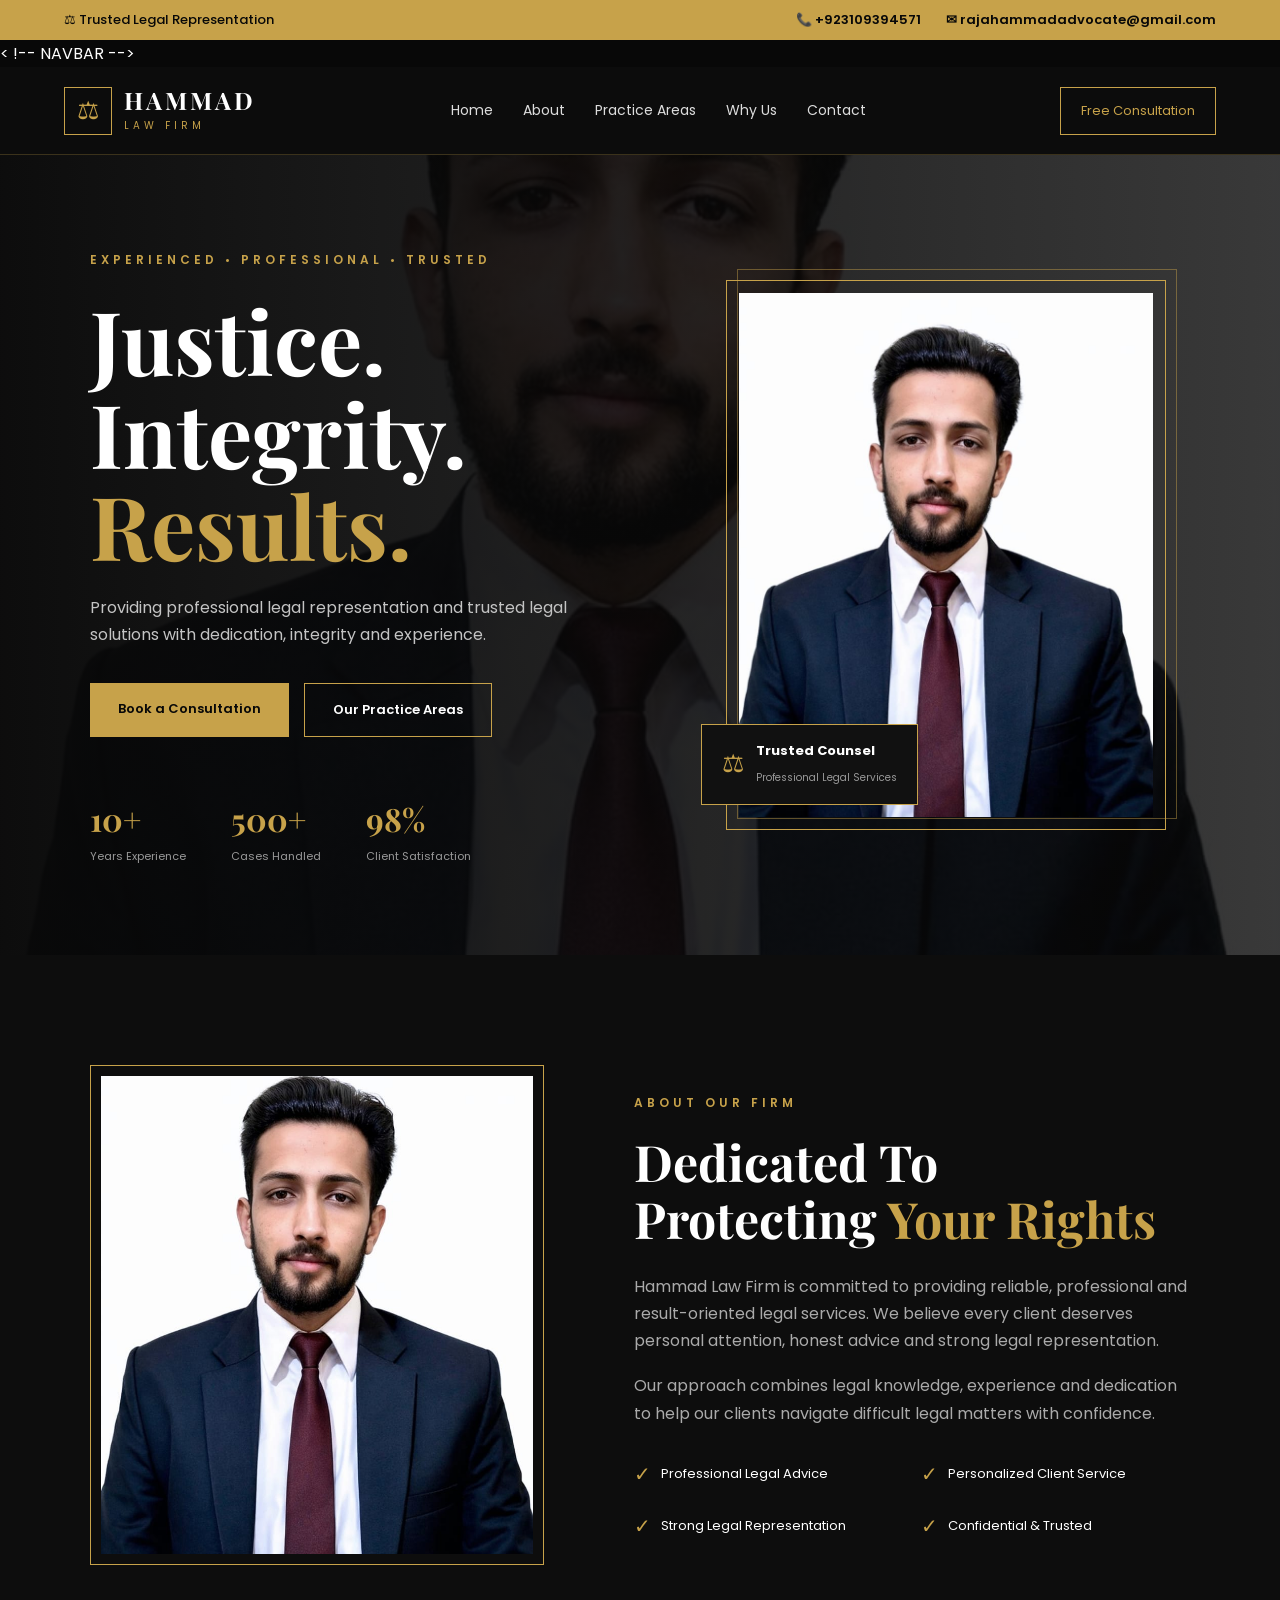
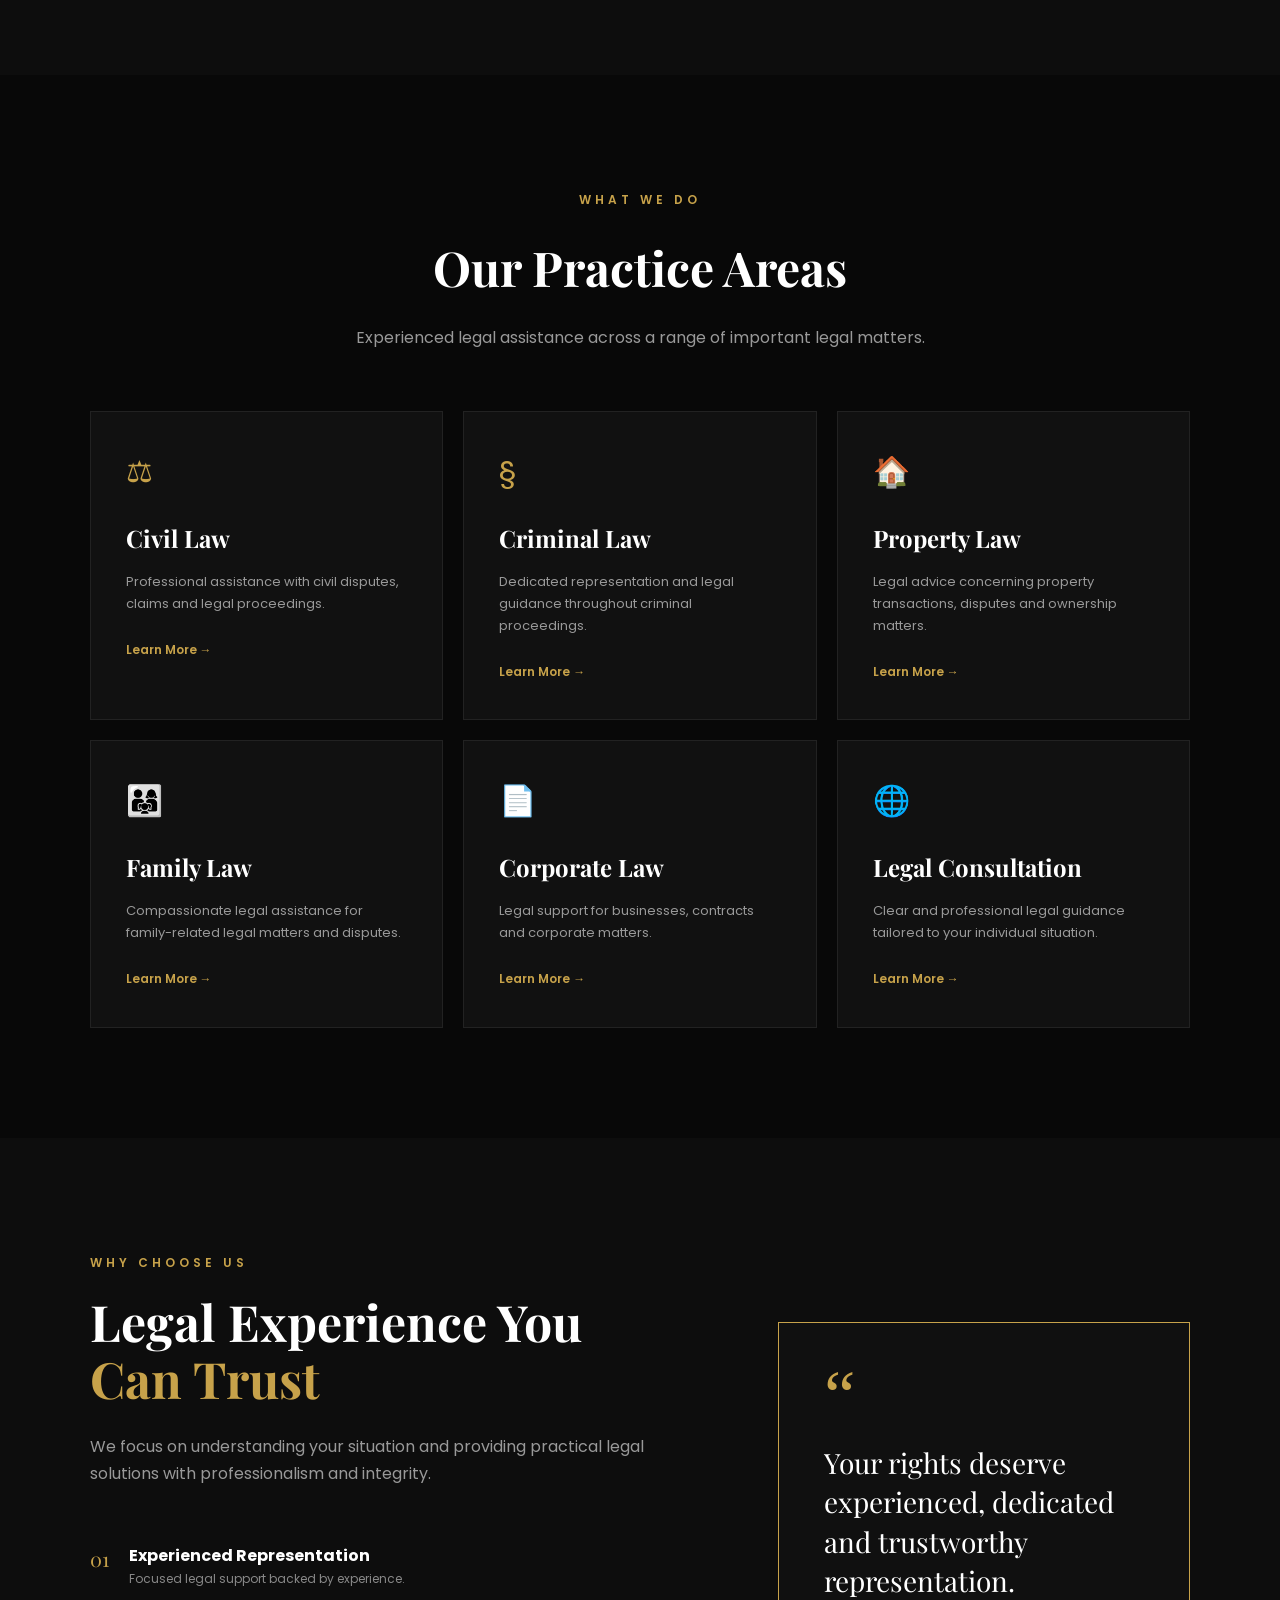
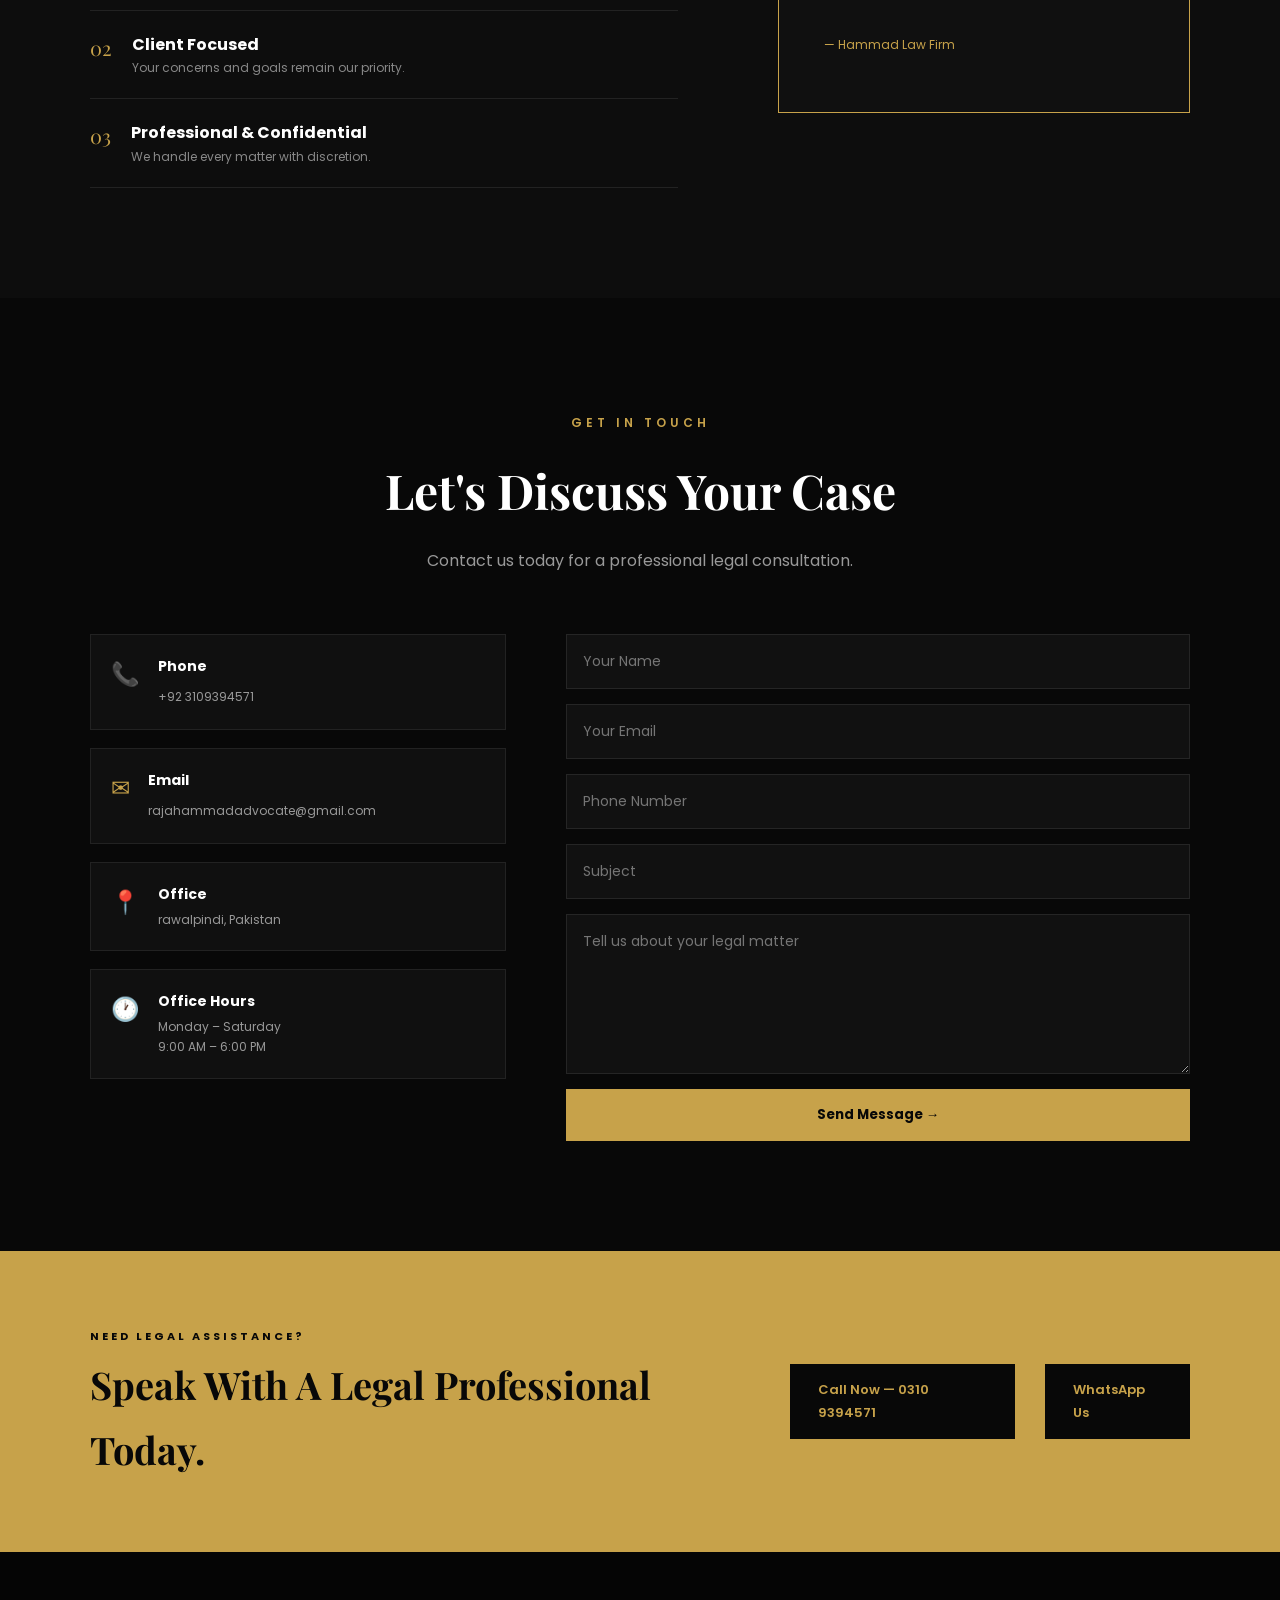
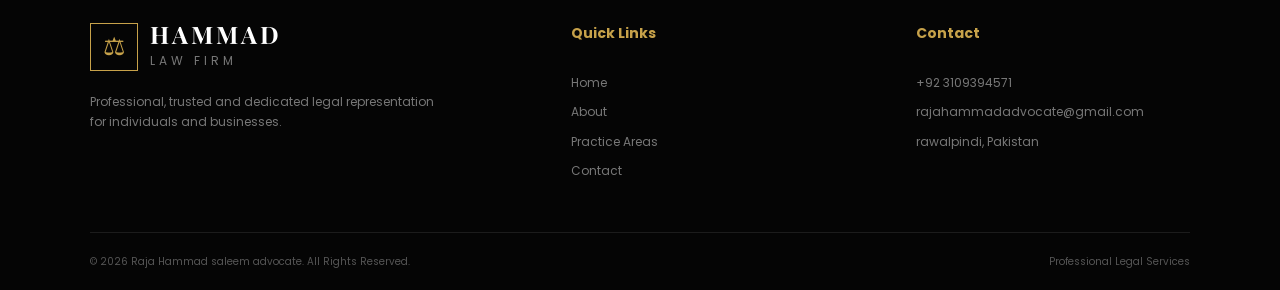
<file: index.html>
<!DOCTYPE html>
<html lang="en">
<head>
    <meta charset="UTF-8">
    <meta name="viewport" content="width=device-width, initial-scale=1.0">

    <title>Hammad Law Firm | Tax Consultancy & Return Filing</title>

    <link rel="stylesheet" href="style.css">

    <link rel="preconnect" href="https://fonts.googleapis.com">
    <link rel="preconnect" href="https://fonts.gstatic.com" crossorigin>

    <link href="https://fonts.googleapis.com/css2?family=Playfair+Display:wght@500;600;700&family=Poppins:wght@300;400;500;600;700&display=swap" rel="stylesheet">
</head>

<body>

<!-- TOP BAR -->
<div class="top-bar">
    <div class="top-container">
        <span>⚖ Trusted Legal Representation</span>

        <div>
            <a href="tel:+923109394571">📞 +923109394571</a>
            <a href="mailto:rajahammadadvocate@gmail.com">✉ rajahammadadvocate@gmail.com</a>
        </div>
    </div>
</div>

<
!-- NAVBAR -->
<!-- NAVBAR -->
<header class="navbar">

    <div class="logo">
        <div class="logo-symbol">⚖</div>

        <div>
            <h2>HAMMAD</h2>
            <span>LAW FIRM</span>
        </div>
    </div>

    <button class="menu-toggle" onclick="toggleMenu()">☰</button>

    <nav id="main-nav">
        <a href="#home">Home</a>
        <a href="#about">About</a>
        <a href="#services">Practice Areas</a>
        <a href="#why-us">Why Us</a>
        <a href="#contact">Contact</a>
    </nav>

    <a href="#contact" class="nav-btn">Free Consultation</a>

</header>


<!-- HERO -->
<section class="hero" id="home">

    <div class="hero-content">

        <span class="gold-small">EXPERIENCED • PROFESSIONAL • TRUSTED</span>

        <h1>
            Justice. Integrity.<br>
            <span>Results.</span>
        </h1>

        <p>
            Providing professional legal representation and trusted
            legal solutions with dedication, integrity and experience.
        </p>

        <div class="hero-buttons">
            <a href="#contact" class="gold-btn">Book a Consultation</a>
            <a href="#services" class="outline-btn">Our Practice Areas</a>
        </div>

        <div class="hero-stats">

            <div>
                <strong>10+</strong>
                <span>Years Experience</span>
            </div>

            <div>
                <strong>500+</strong>
                <span>Cases Handled</span>
            </div>

            <div>
                <strong>98%</strong>
                <span>Client Satisfaction</span>
            </div>

        </div>

    </div>


    <div class="hero-image">

        <div class="image-frame">

            <img src="lawyer.png.jpg" alt="Hammad Law Firm Lawyer">

        </div>

        <div class="image-badge">
            <span>⚖</span>
            <div>
                <strong>Trusted Counsel</strong>
                <small>Professional Legal Services</small>
            </div>
        </div>

    </div>

</section>


<!-- ABOUT -->
<section class="about section" id="about">

    <div class="about-image">

         <img src="law-bg.jpg.jpg" alt="Hammad Law Firm">

    </div>

    <div class="about-content">

        <span class="section-label">ABOUT OUR FIRM</span>

        <h2>
            Dedicated To Protecting
            <span>Your Rights</span>
        </h2>

        <p>
            Hammad Law Firm is committed to providing reliable,
            professional and result-oriented legal services.
            We believe every client deserves personal attention,
            honest advice and strong legal representation.
        </p>

        <p>
            Our approach combines legal knowledge, experience and
            dedication to help our clients navigate difficult legal
            matters with confidence.
        </p>

        <div class="about-points">

            <div>
                <span>✓</span>
                <p>Professional Legal Advice</p>
            </div>

            <div>
                <span>✓</span>
                <p>Personalized Client Service</p>
            </div>

            <div>
                <span>✓</span>
                <p>Strong Legal Representation</p>
            </div>

            <div>
                <span>✓</span>
                <p>Confidential & Trusted</p>
            </div>

        </div>

    </div>

</section>


<!-- SERVICES -->
<section class="services section" id="services">

    <div class="section-heading">

        <span class="section-label">WHAT WE DO</span>

        <h2>Our Practice Areas</h2>

        <p>
            Experienced legal assistance across a range of
            important legal matters.
        </p>

    </div>


    <div class="service-grid">

        <div class="service-card">
            <div class="service-icon">⚖</div>
            <h3>Civil Law</h3>
            <p>
                Professional assistance with civil disputes,
                claims and legal proceedings.
            </p>
            <a href="#contact">Learn More →</a>
        </div>


        <div class="service-card">
            <div class="service-icon">§</div>
            <h3>Criminal Law</h3>
            <p>
                Dedicated representation and legal guidance
                throughout criminal proceedings.
            </p>
            <a href="#contact">Learn More →</a>
        </div>


        <div class="service-card">
            <div class="service-icon">🏠</div>
            <h3>Property Law</h3>
            <p>
                Legal advice concerning property transactions,
                disputes and ownership matters.
            </p>
            <a href="#contact">Learn More →</a>
        </div>


        <div class="service-card">
            <div class="service-icon">👨‍👩‍👧</div>
            <h3>Family Law</h3>
            <p>
                Compassionate legal assistance for family-related
                legal matters and disputes.
            </p>
            <a href="#contact">Learn More →</a>
        </div>


        <div class="service-card">
            <div class="service-icon">📄</div>
            <h3>Corporate Law</h3>
            <p>
                Legal support for businesses, contracts and
                corporate matters.
            </p>
            <a href="#contact">Learn More →</a>
        </div>


        <div class="service-card">
            <div class="service-icon">🌐</div>
            <h3>Legal Consultation</h3>
            <p>
                Clear and professional legal guidance tailored
                to your individual situation.
            </p>
            <a href="#contact">Learn More →</a>
        </div>

    </div>

</section>


<!-- WHY US -->
<section class="why-us section" id="why-us">

    <div class="why-content">

        <span class="section-label">WHY CHOOSE US</span>

        <h2>
            Legal Experience You
            <span>Can Trust</span>
        </h2>

        <p>
            We focus on understanding your situation and providing
            practical legal solutions with professionalism and
            integrity.
        </p>

        <div class="why-list">

            <div class="why-item">
                <span>01</span>
                <div>
                    <h3>Experienced Representation</h3>
                    <p>Focused legal support backed by experience.</p>
                </div>
            </div>

            <div class="why-item">
                <span>02</span>
                <div>
                    <h3>Client Focused</h3>
                    <p>Your concerns and goals remain our priority.</p>
                </div>
            </div>

            <div class="why-item">
                <span>03</span>
                <div>
                    <h3>Professional & Confidential</h3>
                    <p>We handle every matter with discretion.</p>
                </div>
            </div>

        </div>

    </div>


    <div class="quote-box">

        <div class="quote-mark">“</div>

        <p>
            Your rights deserve experienced,
            dedicated and trustworthy representation.
        </p>

        <span>— Hammad Law Firm</span>

    </div>

</section>


<!-- CONTACT -->
<section class="contact section" id="contact">

    <div class="section-heading">

        <span class="section-label">GET IN TOUCH</span>

        <h2>Let's Discuss Your Case</h2>

        <p>
            Contact us today for a professional legal consultation.
        </p>

    </div>


    <div class="contact-grid">

        <div class="contact-info">

            <div class="contact-card">

                <div class="contact-icon">📞</div>

                <div>
                    <h3>Phone</h3>
                    <a href="tel:+923109394571">
                        +92 3109394571
                    </a>
                </div>

            </div>


            <div class="contact-card">

                <div class="contact-icon">✉</div>

                <div>
                    <h3>Email</h3>
                    <a href="mailto:rajahammadadvocate@gmail.com">
                        rajahammadadvocate@gmail.com
                    </a>
                </div>

            </div>


            <div class="contact-card">

                <div class="contact-icon">📍</div>

                <div>
                    <h3>Office</h3>
                    <p>
                        rawalpindi, Pakistan
                    </p>
                </div>

            </div>


            <div class="contact-card">

                <div class="contact-icon">🕐</div>

                <div>
                    <h3>Office Hours</h3>
                    <p>
                        Monday – Saturday<br>
                        9:00 AM – 6:00 PM
                    </p>
                </div>

            </div>

        </div>


        <form class="contact-form" onsubmit="sendToWhatsApp(event)">

            <input type="text" placeholder="Your Name" required>

            <input type="email" placeholder="Your Email" required>

            <input type="tel" placeholder="Phone Number">

            <input type="text" placeholder="Subject">

            <textarea rows="6" placeholder="Tell us about your legal matter"></textarea>

            <button type="submit">
                Send Message →
            </button>

        </form>
<script>
function sendToWhatsApp(event) {
    event.preventDefault();

    const form = event.target;

    const name = form.querySelector('input[type="text"]').value;
    const email = form.querySelector('input[type="email"]').value;
    const phone = form.querySelector('input[type="tel"]').value;
    const subject = form.querySelector('input[placeholder="Subject"]').value;
    const message = form.querySelector('textarea').value;

    const text =
        "New Legal Consultation Request\n\n" +
        "Name: " + name + "\n" +
        "Email: " + email + "\n" +
        "Phone: " + phone + "\n" +
        "Subject: " + subject + "\n" +
        "Message: " + message;

    window.open(
        "https://wa.me/923109394571?text=" + encodeURIComponent(text),
        "_blank"
    );
}
</script>

    </div>

</section>


<!-- CTA -->
<section class="cta">

    <div>

        <span>NEED LEGAL ASSISTANCE?</span>

        <h2>
            Speak With A Legal Professional Today.
        </h2>

    </div>

    <a href="tel:03109394571" class="gold-btn">
    Call Now — 0310 9394571
</a>
<a href="https://wa.me/923109394571" class="gold-btn" target="_blank">
    WhatsApp Us
</a>

</section>


<!-- FOOTER -->
<footer>

    <div class="footer-main">

        <div class="footer-brand">

            <div class="logo">
                <div class="logo-symbol">⚖</div>

                <div>
                    <h2>HAMMAD</h2>
                    <span>LAW FIRM</span>
                </div>
            </div>

            <p>
                Professional, trusted and dedicated legal
                representation for individuals and businesses.
            </p>

        </div>


        <div>
            <h3>Quick Links</h3>

            <a href="#home">Home</a>
            <a href="#about">About</a>
            <a href="#services">Practice Areas</a>
            <a href="#contact">Contact</a>
        </div>


        <div>
            <h3>Contact</h3>

            <a href="tel:+923109394571">
                +92 3109394571
            </a>

            <a href="mailto:rajahammadadvocate@gmail.com">
    rajahammadadvocate@gmail.com
</a>

            <span>rawalpindi, Pakistan</span>
        </div>

    </div>


    <div class="copyright">

        <p>
            © 2026 Raja Hammad saleem advocate. All Rights Reserved.
        </p>

        <p>
            Professional Legal Services
        </p>

    </div>

</footer>
<script>
function toggleMenu() {
    document.getElementById("main-nav").classList.toggle("active");
}
</script>
</body>
</html>
</file>
<file: style.css>
* {
    margin: 0;
    padding: 0;
    box-sizing: border-box;
}

html {
    scroll-behavior: smooth;
}

body {
    font-family: "Poppins", sans-serif;
    background: #080808;
    color: #ffffff;
    line-height: 1.7;
}

a {
    text-decoration: none;
    color: inherit;
}

img {
    max-width: 100%;
    display: block;
}


/* ================= TOP BAR ================= */

.top-bar {
    background: #c7a24a;
    color: #080808;
    padding: 9px 5%;
    font-size: 13px;
    font-weight: 500;
}

.top-container {
    max-width: 1250px;
    margin: auto;
    display: flex;
    justify-content: space-between;
    align-items: center;
}

.top-container div {
    display: flex;
    gap: 25px;
}

.top-container a {
    font-weight: 600;
}
/* ================= NAVBAR ================= */

.navbar {
    min-height: 88px;
    padding: 0 5%;
    display: flex;
    align-items: center;
    justify-content: space-between;
    background: #0c0c0c;
    border-bottom: 1px solid rgba(199, 162, 74, 0.25);
    position: sticky;
    top: 0;
    z-index: 9999;
}

.logo {
    display: flex;
    align-items: center;
    gap: 12px;
}

.logo-symbol {
    width: 48px;
    height: 48px;
    border: 1px solid #c7a24a;
    color: #c7a24a;
    display: grid;
    place-items: center;
    font-size: 25px;
}

.logo h2 {
    font-family: "Playfair Display", serif;
    color: #ffffff;
    letter-spacing: 3px;
    line-height: 1;
}

.logo span {
    display: block;
    color: #c7a24a;
    font-size: 10px;
    letter-spacing: 4px;
    margin-top: 5px;
}

/* NAVIGATION */

.navbar nav {
    display: flex;
    gap: 30px;
}

.navbar nav a {
    color: #ddd;
    font-size: 14px;
    transition: 0.3s;
    position: relative;
}

/* GOLDEN UNDERLINE */

.navbar nav a::after {
    content: "";
    position: absolute;
    left: 0;
    bottom: -8px;
    width: 0;
    height: 2px;
    background: #c7a24a;
    transition: 0.3s;
}

.navbar nav a:hover {
    color: #c7a24a;
}

.navbar nav a:hover::after {
    width: 100%;
}

/* CONSULTATION BUTTON */

.nav-btn {
    padding: 12px 20px;
    border: 1px solid #c7a24a;
    color: #c7a24a;
    font-size: 13px;
    transition: 0.3s;
}

.nav-btn:hover {
    background: #c7a24a;
    color: #080808;
}

/* MOBILE MENU BUTTON */

.menu-toggle {
    display: none;
    background: transparent;
    border: none;
    color: #c7a24a;
    font-size: 28px;
    cursor: pointer;
}

/* MOBILE NAVBAR */

@media (max-width: 768px) {

    .navbar {
        min-height: 75px;
        padding: 0 5%;
    }

    .menu-toggle {
        display: block;
        margin-left: auto;
        margin-right: 15px;
    }

    .navbar nav {
        display: none;
        position: absolute;
        top: 100%;
        left: 0;
        width: 100%;
        background: #080808;
        flex-direction: column;
        gap: 0;
        padding: 15px 0;
        border-top: 1px solid #222;
        box-shadow: 0 10px 25px rgba(0, 0, 0, 0.5);
    }

    .navbar nav.active {
        display: flex;
    }

    .navbar nav a {
        padding: 14px 25px;
        text-align: center;
        width: 100%;
        box-sizing: border-box;
    }

    .navbar nav a::after {
        display: none;
    }

    .navbar .nav-btn {
        display: none;
    }

    .logo-symbol {
        width: 40px;
        height: 40px;
        font-size: 21px;
    }

    .logo h2 {
        font-size: 18px;
    }

    .logo span {
        font-size: 8px;
        letter-spacing: 3px;
    }
}


/* ================= HERO ================= */

.hero {
    min-height: 760px;
    padding: 90px 7%;
    display: grid;
    grid-template-columns: 1.05fr 0.95fr;
    gap: 70px;
    align-items: center;
    background:
        linear-gradient(90deg, rgba(8,8,8,.98), rgba(8,8,8,.80)),
        url("law-bg.jpg.jpg") center/cover;
}

.hero-content {
    max-width: 650px;
}

.gold-small,
.section-label {
    color: #c7a24a;
    font-size: 12px;
    letter-spacing: 4px;
    font-weight: 600;
}

.hero h1 {
    font-family: "Playfair Display", serif;
    font-size: clamp(55px, 7vw, 88px);
    line-height: 1.05;
    margin: 22px 0;
}

.hero h1 span,
.about-content h2 span,
.why-content h2 span {
    color: #c7a24a;
}

.hero p {
    color: #c4c4c4;
    font-size: 16px;
    max-width: 600px;
    margin-bottom: 35px;
}

.hero-buttons {
    display: flex;
    gap: 15px;
    flex-wrap: wrap;
}

.gold-btn,
.outline-btn {
    display: inline-block;
    padding: 15px 28px;
    font-size: 13px;
    font-weight: 600;
    transition: 0.3s;
}

.gold-btn {
    background: #c7a24a;
    color: #080808;
}

.gold-btn:hover {
    background: #e2c36c;
    transform: translateY(-4px);
    box-shadow: 0 10px 25px rgba(199, 162, 74, 0.25);
}

.outline-btn:hover {
    background: #c7a24a;
    color: #080808;
    transform: translateY(-4px);
    box-shadow: 0 10px 25px rgba(199, 162, 74, 0.20);
}

.outline-btn {
    border: 1px solid #c7a24a;
    color: #ffffff;
}

.outline-btn:hover {
    background: #c7a24a;
    color: #080808;
}

.hero-stats {
    display: flex;
    gap: 45px;
    margin-top: 55px;
}

.hero-stats div {
    display: flex;
    flex-direction: column;
}

.hero-stats strong {
    color: #c7a24a;
    font-family: "Playfair Display", serif;
    font-size: 32px;
}

.hero-stats span {
    color: #999;
    font-size: 11px;
}


/* ================= HERO IMAGE ================= */

.hero-image {
    position: relative;
    display: flex;
    justify-content: center;
}

.image-frame {
    width: min(440px, 100%);
    height: 550px;
    border: 1px solid #c7a24a;
    padding: 12px;
    position: relative;
}

.image-frame::before {
    content: "";
    position: absolute;
    top: -12px;
    right: -12px;
    width: 100%;
    height: 100%;
    border: 1px solid rgba(199, 162, 74, .45);
    z-index: 0;
}

.image-frame img {
    width: 100%;
    height: 100%;
    object-fit: cover;
    position: relative;
    z-index: 1;
}

.image-badge {
    position: absolute;
    bottom: 25px;
    left: 0;
    background: #111;
    border: 1px solid #c7a24a;
    padding: 15px 20px;
    display: flex;
    align-items: center;
    gap: 12px;
    z-index: 5;
}

.image-badge > span {
    color: #c7a24a;
    font-size: 25px;
}

.image-badge strong {
    display: block;
    font-size: 13px;
}

.image-badge small {
    color: #999;
    font-size: 10px;
}


/* ================= COMMON ================= */

.section {
    padding: 110px 7%;
}

.section-heading {
    text-align: center;
    max-width: 700px;
    margin: 0 auto 60px;
}

.section-heading h2 {
    font-family: "Playfair Display", serif;
    font-size: 48px;
    margin: 15px 0;
}

.section-heading p {
    color: #999;
}


/* ================= ABOUT ================= */

.about {
    display: grid;
    grid-template-columns: 0.9fr 1.1fr;
    gap: 90px;
    align-items: center;
    background: #0d0d0d;
}

.about-image {
    height: 500px;
    border: 1px solid #c7a24a;
    padding: 10px;
}

.about-image img {
    width: 100%;
    height: 100%;
    object-fit: cover;
}

.about-content h2,
.why-content h2 {
    font-family: "Playfair Display", serif;
    font-size: 50px;
    line-height: 1.15;
    margin: 18px 0 25px;
}

.about-content > p {
    color: #aaa;
    margin-bottom: 18px;
}

.about-points {
    margin-top: 30px;
    display: grid;
    grid-template-columns: 1fr 1fr;
    gap: 18px;
}

.about-points div {
    display: flex;
    align-items: center;
    gap: 10px;
}

.about-points span {
    color: #c7a24a;
    font-size: 20px;
}

.about-points p {
    font-size: 13px;
}


/* ================= SERVICES ================= */

.services {
    background: #080808;
}

.service-grid {
    max-width: 1200px;
    margin: auto;
    display: grid;
    grid-template-columns: repeat(3, 1fr);
    gap: 20px;
}

.service-card {
    background: #111;
    border: 1px solid #222;
    padding: 35px;
    min-height: 270px;
    transition: 0.3s;
}

.service-card:hover {
    border-color: #c7a24a;
    transform: translateY(-8px);
}

.service-icon {
    color: #c7a24a;
    font-size: 30px;
    margin-bottom: 20px;
}

.service-card h3 {
    font-family: "Playfair Display", serif;
    font-size: 24px;
    margin-bottom: 12px;
}

.service-card p {
    color: #999;
    font-size: 13px;
    margin-bottom: 20px;
}

.service-card a {
    color: #c7a24a;
    font-size: 12px;
    font-weight: 600;
}


/* ================= WHY US ================= */

.why-us {
    background: #0d0d0d;
    display: grid;
    grid-template-columns: 1fr 0.7fr;
    gap: 100px;
    align-items: center;
}

.why-content > p {
    color: #999;
    max-width: 650px;
}

.why-list {
    margin-top: 35px;
}

.why-item {
    display: flex;
    gap: 20px;
    padding: 20px 0;
    border-bottom: 1px solid #222;
}

.why-item > span {
    color: #c7a24a;
    font-family: "Playfair Display", serif;
    font-size: 20px;
}

.why-item h3 {
    font-size: 16px;
}

.why-item p {
    color: #888;
    font-size: 12px;
}

.quote-box {
    border: 1px solid #c7a24a;
    padding: 55px 45px;
    background: #101010;
}

.quote-mark {
    font-family: Georgia, serif;
    color: #c7a24a;
    font-size: 70px;
    line-height: .5;
}

.quote-box p {
    font-family: "Playfair Display", serif;
    font-size: 28px;
    line-height: 1.4;
    margin: 30px 0;
}

.quote-box > span {
    color: #c7a24a;
    font-size: 12px;
}


/* ================= CONTACT ================= */

.contact {
    background: #080808;
}

.contact-grid {
    max-width: 1100px;
    margin: auto;
    display: grid;
    grid-template-columns: .8fr 1.2fr;
    gap: 60px;
}

.contact-info {
    display: flex;
    flex-direction: column;
    gap: 18px;
}

.contact-card {
    display: flex;
    gap: 18px;
    padding: 20px;
    border: 1px solid #222;
    background: #101010;
}

.contact-icon {
    color: #c7a24a;
    font-size: 23px;
}

.contact-card h3 {
    font-size: 14px;
    margin-bottom: 3px;
}

.contact-card p,
.contact-card a {
    color: #999;
    font-size: 12px;
}

.contact-card a:hover {
    color: #c7a24a;
}

.contact-form {
    display: grid;
    gap: 15px;
}

.contact-form input,
.contact-form textarea {
    width: 100%;
    box-sizing: border-box;
    background: #111;
    color: #fff;
    border: 1px solid #252525;
    padding: 16px;
    font-family: inherit;
    font-size: 14px;
    outline: none;
}

.contact-form input:focus,
.contact-form textarea:focus {
    border-color: #c7a24a;
}

.contact-form textarea {
    resize: vertical;
}

.contact-form button {
    border: none;
    background: #c7a24a;
    color: #080808;
    padding: 16px;
    font-family: inherit;
    font-weight: 700;
    cursor: pointer;
    transition: .3s;
}

.contact-form button:hover {
    background: #e2c36c;
}

.cta {
    padding: 70px 7%;
    background: #c7a24a;
    color: #080808;
    display: flex;
    justify-content: space-between;
    align-items: center;
    gap: 30px;
}

.cta span {
    font-size: 11px;
    letter-spacing: 3px;
    font-weight: 700;
}

.cta h2 {
    font-family: "Playfair Display", serif;
    font-size: 38px;
    margin-top: 5px;
}

.cta .gold-btn {
    background: #080808;
    color: #c7a24a;
}

.cta .gold-btn:hover {
    background: #1b1b1b;
}


/* ================= FOOTER ================= */

footer {
    background: #050505;
    padding: 70px 7% 20px;
}

.footer-main {
    max-width: 1200px;
    margin: auto;
    display: grid;
    grid-template-columns: 1.5fr 1fr 1fr;
    gap: 70px;
    padding-bottom: 50px;
}

.footer-brand p {
    color: #777;
    font-size: 12px;
    max-width: 350px;
    margin-top: 20px;
}

.footer-main h3 {
    color: #c7a24a;
    font-size: 14px;
    margin-bottom: 18px;
}

.footer-main > div:not(.footer-brand) {
    display: flex;
    flex-direction: column;
    gap: 9px;
}

.footer-main a,
.footer-main span {
    color: #777;
    font-size: 12px;
}

.footer-main a:hover {
    color: #c7a24a;
}

.copyright {
    border-top: 1px solid #1c1c1c;
    padding-top: 20px;
    display: flex;
    justify-content: space-between;
    color: #555;
    font-size: 10px;
}


/* ================= RESPONSIVE ================= */

@media (max-width: 1000px) {

    .navbar nav {
        display: none;
    }

    .hero {
        grid-template-columns: 1fr;
    }

    .hero-image {
        order: -1;
    }

    .about,
    .why-us,
    .contact-grid {
        grid-template-columns: 1fr;
    }

    .service-grid {
        grid-template-columns: 1fr 1fr;
    }

    .footer-main {
        grid-template-columns: 1fr 1fr;
    }
}


@media (max-width: 650px) {

    .top-container {
        flex-direction: column;
        gap: 5px;
        text-align: center;
    }

    .top-container div {
        flex-direction: column;
        gap: 2px;
    }

    .navbar {
        .navbar nav {
    display: flex;
    gap: 30px;
}

.navbar nav a {
    color: #ddd;
    font-size: 14px;
    transition: 0.3s;
    position: relative;
}

.navbar nav a::after {
    content: "";
    position: absolute;
    left: 0;
    bottom: -8px;
    width: 0;
    height: 2px;
    background: #c7a24a;
    transition: 0.3s;
}

.navbar nav a:hover {
    color: #c7a24a;
}

.navbar nav a:hover::after {
    width: 100%;
}

.nav-btn {
    padding: 12px 20px;
    border: 1px solid #c7a24a;
    color: #c7a24a;
    font-size: 13px;
    transition: 0.3s;
}

.nav-btn:hover {
    background: #c7a24a;
    color: #080808;
}

    .hero {
        padding: 60px 5%;
        min-height: auto;
    }

    .hero h1 {
        font-size: 50px;
    }

    .hero-stats {
        gap: 20px;
        flex-wrap: wrap;
    }

    .image-frame {
        height: 430px;
    }

    .section {
        padding: 75px 5%;
    }

    .section-heading h2,
    .about-content h2,
    .why-content h2 {
        font-size: 38px;
    }

    .service-grid,
    .about-points {
        grid-template-columns: 1fr;
    }

    .why-us {
        gap: 40px;
    }

    .quote-box {
        padding: 35px 25px;
    }

    .quote-box p {
        font-size: 23px;
    }

    .cta {
        flex-direction: column;
        align-items: flex-start;
    }

    .footer-main {
        grid-template-columns: 1fr;
        gap: 35px;
    }

    .copyright {
        flex-direction: column;
        gap: 8px;
    }
}
/* ================= MOBILE RESPONSIVE ================= */

@media (max-width: 768px) {

    .contact-grid {
        grid-template-columns: 1fr;
        gap: 35px;
    }

    .contact-form input,
    .contact-form textarea {
        width: 100%;
        box-sizing: border-box;
    }

    .cta {
        flex-direction: column;
        text-align: center;
    }

    .cta h2 {
        font-size: 30px;
    }

    .footer-main {
        grid-template-columns: 1fr;
        gap: 35px;
    }

}
/* ================= MOBILE NAVBAR ================= */

.menu-toggle {
    display: none;
    background: transparent;
    border: none;
    color: #c7a24a;
    font-size: 28px;
    cursor: pointer;
}

@media (max-width: 768px) {

    .navbar {
        position: relative;
    }

    .menu-toggle {
        display: block;
        margin-left: auto;
        margin-right: 15px;
    }

    .navbar nav {
        display: none;
        position: absolute;
        top: 100%;
        left: 0;
        width: 100%;
        background: #080808;
        flex-direction: column;
        padding: 20px 0;
        border-top: 1px solid #222;
        z-index: 1000;
    }

    .navbar nav.active {
        display: flex;
    }

    .navbar nav a {
        padding: 12px 25px;
        text-align: center;
    }

    .navbar .nav-btn {
        display: none;
    }
}
html {
    scroll-behavior: smooth;
}
/* ================= HERO IMAGE EFFECT ================= */

.image-frame {
    transition: 0.5s ease;
    box-shadow: 0 0 0 rgba(199, 162, 74, 0);
}

.image-frame:hover {
    transform: translateY(-6px);
    box-shadow: 0 20px 45px rgba(199, 162, 74, 0.18);
}

.image-frame img {
    transition: 0.6s ease;
}

.image-frame:hover img {
    transform: scale(1.02);
}

.image-badge {
    transition: 0.4s ease;
}

.image-frame:hover .image-badge {
    transform: translateY(-5px);
}
/* ================= PREMIUM SERVICE CARDS ================= */

.service-card {
    position: relative;
    overflow: hidden;
    transition: 0.4s ease;
}

.service-card::before {
    content: "";
    position: absolute;
    top: 0;
    left: 0;
    width: 100%;
    height: 2px;
    background: #c7a24a;
    transform: scaleX(0);
    transform-origin: left;
    transition: 0.4s ease;
}

.service-card:hover {
    border-color: #c7a24a;
    transform: translateY(-8px);
    box-shadow: 0 15px 35px rgba(199, 162, 74, 0.12);
}

.service-card:hover::before {
    transform: scaleX(1);
}

.service-icon {
    transition: 0.4s ease;
}

.service-card:hover .service-icon {
    transform: translateY(-4px);
}
/* ================= PREMIUM ABOUT SECTION ================= */

.about-image {
    position: relative;
    overflow: hidden;
    transition: 0.4s ease;
}

.about-image img {
    transition: 0.6s ease;
}

.about-image:hover {
    box-shadow: 0 20px 45px rgba(199, 162, 74, 0.15);
    transform: translateY(-5px);
}

.about-image:hover img {
    transform: scale(1.03);
}

.about-points div {
    transition: 0.3s ease;
}

.about-points div:hover {
    transform: translateX(5px);
}

.about-points span {
    transition: 0.3s ease;
}

.about-points div:hover span {
    transform: scale(1.15);
}
/* ================= PREMIUM WHY US ================= */

.why-item {
    transition: 0.35s ease;
    padding-left: 0;
}

.why-item:hover {
    padding-left: 10px;
}

.why-item > span {
    transition: 0.35s ease;
}

.why-item:hover > span {
    color: #e2c36c;
    transform: scale(1.08);
}

.quote-box {
    transition: 0.4s ease;
}

.quote-box:hover {
    transform: translateY(-6px);
    box-shadow: 0 20px 45px rgba(199, 162, 74, 0.12);
}

.quote-mark {
    transition: 0.4s ease;
}

.quote-box:hover .quote-mark {
    transform: translateY(-4px);
}
    /* ================= FINAL MOBILE FIX ================= */

@media (max-width: 768px) {

    body {
        width: 100%;
        overflow-x: hidden;
    }

    .top-bar {
        padding: 8px 4%;
        font-size: 11px;
    }

    .top-container {
        flex-direction: column;
        gap: 4px;
        text-align: center;
    }

    .top-container div {
        flex-direction: column;
        gap: 2px;
    }

    .navbar {
        min-height: 70px;
        padding: 0 4%;
    }

    .logo-symbol {
        width: 38px;
        height: 38px;
        font-size: 20px;
    }

    .logo h2 {
        font-size: 17px;
    }

    .logo span {
        font-size: 7px;
        letter-spacing: 2px;
    }

    .menu-toggle {
        display: block;
        font-size: 27px;
    }

    .navbar nav {
        display: none;
        position: absolute;
        top: 70px;
        left: 0;
        width: 100%;
        background: #080808;
        flex-direction: column;
        gap: 0;
        padding: 10px 0;
        border-top: 1px solid #333;
    }

    .navbar nav.active {
        display: flex;
    }

    .navbar nav a {
        width: 100%;
        padding: 13px 20px;
        text-align: center;
    }

    .navbar .nav-btn {
        display: none;
    }

    /* HERO */

    .hero {
        min-height: auto;
        padding: 45px 5% 60px;
        display: flex;
        flex-direction: column;
        gap: 40px;
    }

    .hero-image {
        order: -1;
        width: 100%;
    }

    .image-frame {
        width: 88%;
        max-width: 360px;
        height: 390px;
        margin: auto;
        padding: 8px;
    }

    .image-frame::before {
        top: -8px;
        right: -8px;
    }

    .image-badge {
        bottom: 15px;
        left: 2%;
        padding: 10px 14px;
    }

    .image-badge strong {
        font-size: 11px;
    }

    .image-badge small {
        font-size: 9px;
    }

    .gold-small {
        font-size: 9px;
        letter-spacing: 2px;
    }

    .hero h1 {
        font-size: 46px;
        line-height: 1.08;
        margin: 15px 0 20px;
    }

    .hero p {
        font-size: 14px;
        line-height: 1.7;
        margin-bottom: 25px;
    }

    .hero-buttons {
        flex-direction: column;
        width: 100%;
    }

    .hero-buttons a {
        width: 100%;
        text-align: center;
    }

    .hero-stats {
        justify-content: space-between;
        gap: 10px;
        margin-top: 35px;
    }

    .hero-stats strong {
        font-size: 25px;
    }

    .hero-stats span {
        font-size: 9px;
    }

    /* SECTIONS */

    .section {
        padding: 70px 5%;
    }

    .section-heading {
        margin-bottom: 40px;
    }

    .section-heading h2,
    .about-content h2,
    .why-content h2 {
        font-size: 35px;
        line-height: 1.2;
    }

    /* ABOUT */

    .about {
        display: flex;
        flex-direction: column;
        gap: 40px;
    }

    .about-image {
        width: 100%;
        height: 350px;
    }

    .about-content > p {
        font-size: 14px;
    }

    .about-points {
        grid-template-columns: 1fr;
        gap: 14px;
    }

    /* SERVICES */

    .service-grid {
        grid-template-columns: 1fr;
        gap: 15px;
    }

    .service-card {
        min-height: auto;
        padding: 28px;
    }

    /* WHY US */

    .why-us {
        display: flex;
        flex-direction: column;
        gap: 40px;
    }

    .quote-box {
        width: 100%;
        padding: 35px 25px;
    }

    .quote-box p {
        font-size: 22px;
    }

    /* CONTACT */

    .contact-grid {
        grid-template-columns: 1fr;
        gap: 30px;
    }

    .contact-card {
        padding: 16px;
    }

    .contact-form input,
    .contact-form textarea {
        font-size: 14px;
    }

    /* CTA */

    .cta {
        flex-direction: column;
        text-align: center;
        padding: 55px 5%;
    }

    .cta h2 {
        font-size: 29px;
    }

    .cta .gold-btn {
        width: 100%;
        text-align: center;
    }

    /* FOOTER */

    .footer-main {
        grid-template-columns: 1fr;
        gap: 35px;
    }

    .copyright {
        flex-direction: column;
        gap: 8px;
        text-align: center;
    }
}
</file>
